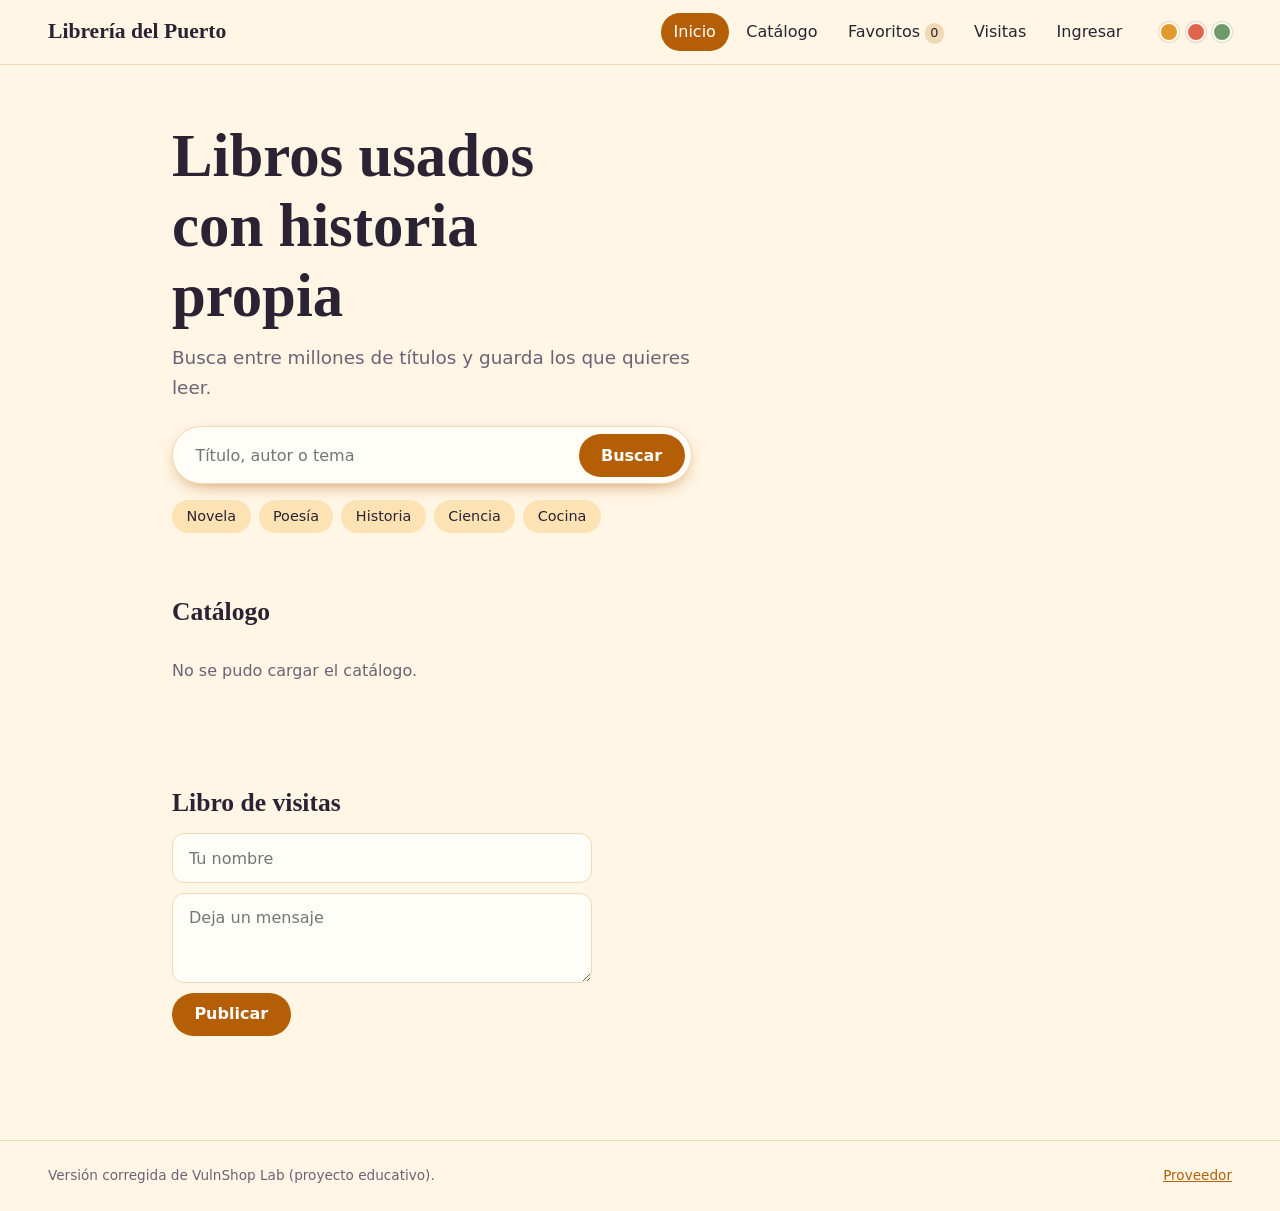
<file: index.html>
<!DOCTYPE html>
<html lang="es" data-theme="miel">
<head>
<title>Librería del Puerto - VulnShop Lab</title>
<meta charset="utf-8">
<meta name="viewport" content="width=device-width, initial-scale=1">
<meta http-equiv="Content-Security-Policy" content="default-src 'self'; script-src 'self'; style-src 'self'; img-src 'self' https://covers.openlibrary.org https://*.archive.org data:; connect-src https://openlibrary.org; object-src 'none'; base-uri 'none'; form-action 'self'">
<meta name="referrer" content="no-referrer">
<link rel="stylesheet" href="style.css">
</head>
<body>
<header class="top">
  <a class="brand" href="index.html">Librería del Puerto</a>
  <nav class="nav" id="nav">
    <a href="index.html">Inicio</a>
    <a href="index.html#catalogo">Catálogo</a>
    <a href="favoritos.html">Favoritos <span class="badge" id="badge">0</span></a>
    <a href="index.html#visitas">Visitas</a>
    <a href="login.html">Ingresar</a>
  </nav>
  <div class="themes" role="group" aria-label="Tema de color">
    <button data-theme="miel" title="Miel" aria-label="Tema miel"></button>
    <button data-theme="coral" title="Coral" aria-label="Tema coral"></button>
    <button data-theme="salvia" title="Salvia" aria-label="Tema salvia"></button>
  </div>
  <button class="burger" id="burger" aria-label="Abrir menú" aria-expanded="false">&#9776;</button>
</header>
<main>
  <section class="hero">
    <div id="welcome"></div>
    <h1>Libros usados con historia propia</h1>
    <p class="lead">Busca entre millones de títulos y guarda los que quieres leer.</p>
    <form class="search" method="GET" action="index.html">
      <input type="text" name="q" placeholder="Título, autor o tema" aria-label="Buscar libros">
      <button>Buscar</button>
    </form>
    <div class="chips">
      <a href="index.html?q=novela">Novela</a>
      <a href="index.html?q=poesia">Poesía</a>
      <a href="index.html?q=historia">Historia</a>
      <a href="index.html?q=ciencia">Ciencia</a>
      <a href="index.html?q=cocina">Cocina</a>
    </div>
  </section>

  <section id="catalogo">
    <h2>Catálogo</h2>
    <div id="results"></div>
    <div id="catalog" class="grid"></div>
    <p id="count" class="count"></p>
    <button id="more" class="ghost more" hidden>Cargar más</button>
  </section>

  <section id="visitas">
    <h2>Libro de visitas</h2>
    <div class="note-form">
      <input type="text" id="gb-name" placeholder="Tu nombre" aria-label="Nombre">
      <textarea id="gb-msg" placeholder="Deja un mensaje" aria-label="Mensaje"></textarea>
      <button id="gb-send">Publicar</button>
    </div>
    <div id="guestbook" class="notes"></div>
  </section>
</main>
<footer>
  <span>Versión corregida de VulnShop Lab (proyecto educativo).</span>
  <a href="https://example.org" target="_blank" rel="noopener noreferrer">Proveedor</a>
</footer>
<div id="toast" role="status" aria-live="polite"></div>
<script src="app.js"></script>
</body>
</html>
</file>
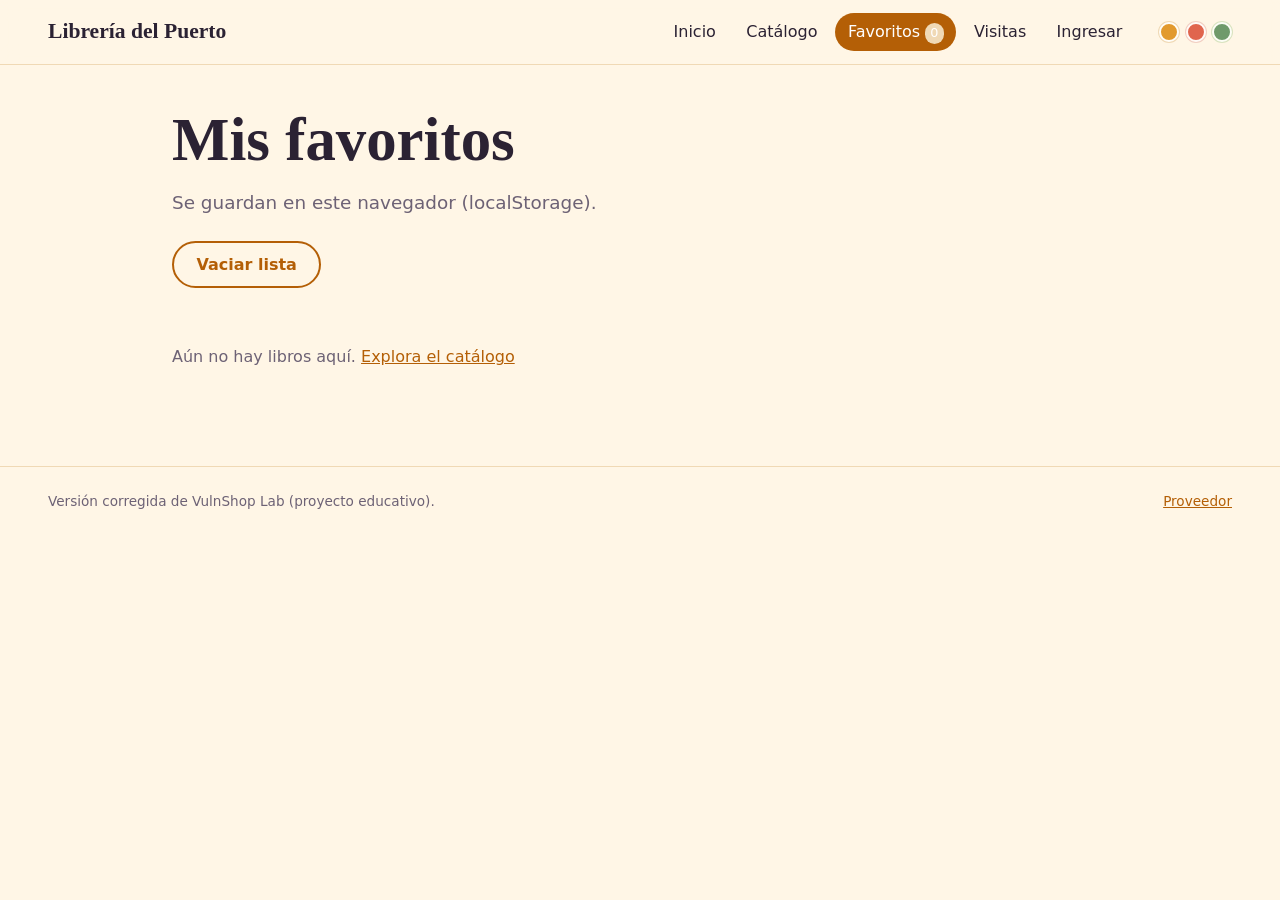
<file: favoritos.html>
<!DOCTYPE html>
<html lang="es" data-theme="miel">
<head>
<title>Favoritos - VulnShop Lab</title>
<meta charset="utf-8">
<meta name="viewport" content="width=device-width, initial-scale=1">
<meta http-equiv="Content-Security-Policy" content="default-src 'self'; script-src 'self'; style-src 'self'; img-src 'self' https://covers.openlibrary.org https://*.archive.org data:; connect-src https://openlibrary.org; object-src 'none'; base-uri 'none'; form-action 'self'">
<meta name="referrer" content="no-referrer">
<link rel="stylesheet" href="style.css">
</head>
<body>
<header class="top">
  <a class="brand" href="index.html">Librería del Puerto</a>
  <nav class="nav" id="nav">
    <a href="index.html">Inicio</a>
    <a href="index.html#catalogo">Catálogo</a>
    <a href="favoritos.html">Favoritos <span class="badge" id="badge">0</span></a>
    <a href="index.html#visitas">Visitas</a>
    <a href="login.html">Ingresar</a>
  </nav>
  <div class="themes" role="group" aria-label="Tema de color">
    <button data-theme="miel" title="Miel" aria-label="Tema miel"></button>
    <button data-theme="coral" title="Coral" aria-label="Tema coral"></button>
    <button data-theme="salvia" title="Salvia" aria-label="Tema salvia"></button>
  </div>
  <button class="burger" id="burger" aria-label="Abrir menú" aria-expanded="false">&#9776;</button>
</header>
<main>
  <section class="hero slim">
    <h1>Mis favoritos</h1>
    <p class="lead">Se guardan en este navegador (localStorage).</p>
    <button id="clear-favs" class="ghost">Vaciar lista</button>
  </section>
  <section><div id="favs" class="grid"></div></section>
</main>
<footer>
  <span>Versión corregida de VulnShop Lab (proyecto educativo).</span>
  <a href="https://example.org" target="_blank" rel="noopener noreferrer">Proveedor</a>
</footer>
<div id="toast" role="status" aria-live="polite"></div>
<script src="app.js"></script>
</body>
</html>
</file>
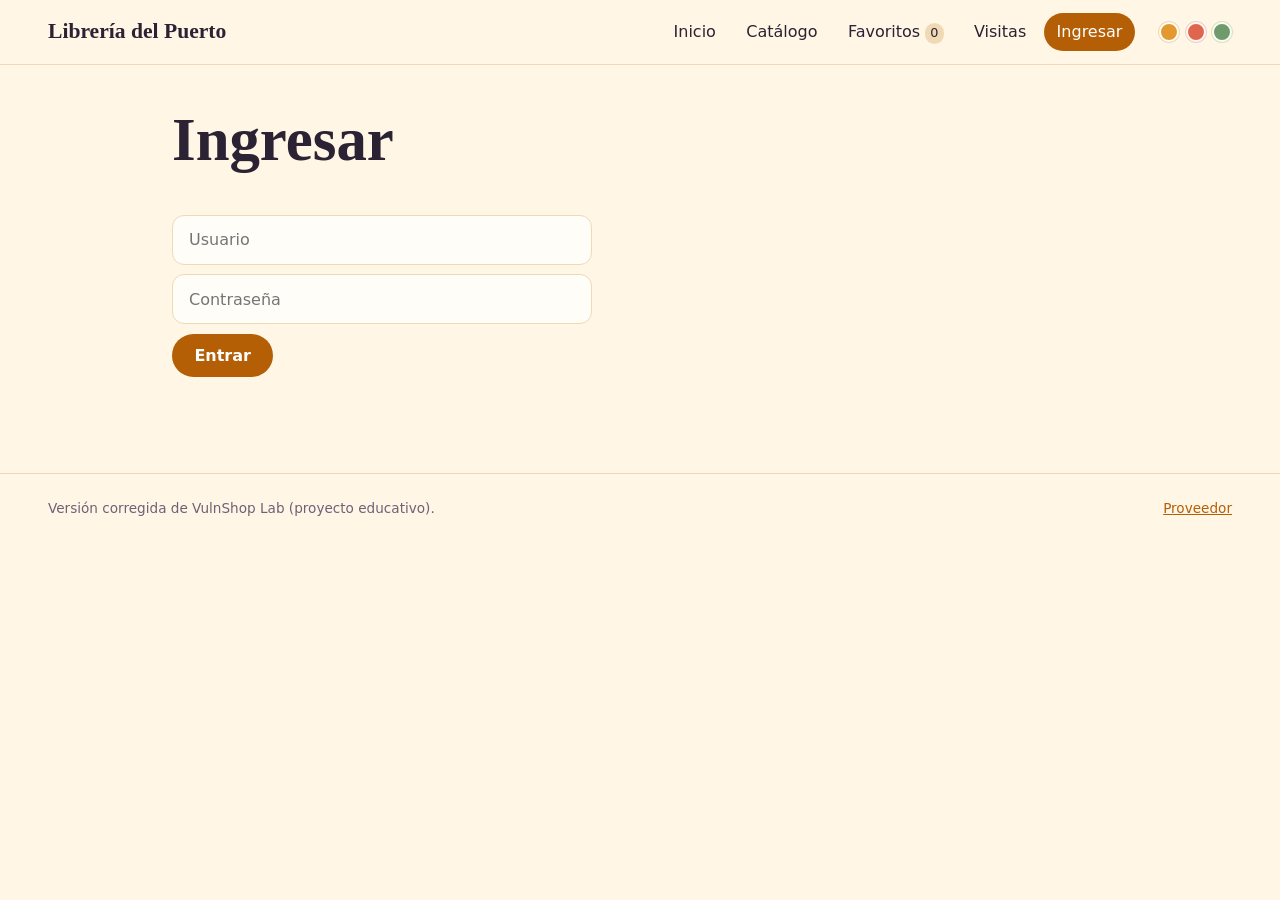
<file: login.html>
<!DOCTYPE html>
<html lang="es" data-theme="miel">
<head>
<title>Ingresar - VulnShop Lab</title>
<meta charset="utf-8">
<meta name="viewport" content="width=device-width, initial-scale=1">
<meta http-equiv="Content-Security-Policy" content="default-src 'self'; script-src 'self'; style-src 'self'; img-src 'self' https://covers.openlibrary.org https://*.archive.org data:; connect-src https://openlibrary.org; object-src 'none'; base-uri 'none'; form-action 'self'">
<meta name="referrer" content="no-referrer">
<link rel="stylesheet" href="style.css">
</head>
<body>
<header class="top">
  <a class="brand" href="index.html">Librería del Puerto</a>
  <nav class="nav" id="nav">
    <a href="index.html">Inicio</a>
    <a href="index.html#catalogo">Catálogo</a>
    <a href="favoritos.html">Favoritos <span class="badge" id="badge">0</span></a>
    <a href="index.html#visitas">Visitas</a>
    <a href="login.html">Ingresar</a>
  </nav>
  <div class="themes" role="group" aria-label="Tema de color">
    <button data-theme="miel" title="Miel" aria-label="Tema miel"></button>
    <button data-theme="coral" title="Coral" aria-label="Tema coral"></button>
    <button data-theme="salvia" title="Salvia" aria-label="Tema salvia"></button>
  </div>
  <button class="burger" id="burger" aria-label="Abrir menú" aria-expanded="false">&#9776;</button>
</header>
<main>
  <section class="hero slim"><h1>Ingresar</h1></section>
  <section>
    <form class="login" id="login-form" method="post">
      <input type="text" name="user" placeholder="Usuario" autocomplete="username" aria-label="Usuario">
      <input type="password" name="pass" placeholder="Contraseña" autocomplete="current-password" aria-label="Contraseña">
      <button>Entrar</button>
    </form>
    <p id="msg" role="alert"></p>
  </section>
</main>
<footer>
  <span>Versión corregida de VulnShop Lab (proyecto educativo).</span>
  <a href="https://example.org" target="_blank" rel="noopener noreferrer">Proveedor</a>
</footer>
<div id="toast" role="status" aria-live="polite"></div>
<script src="app.js"></script>
</body>
</html>
</file>
<file: style.css>
:root,[data-theme=miel]{--bg:#fff6e6;--surface:#fffdf8;--ink:#2b2233;--muted:#6d6275;--accent:#b45f06;--soft:#fde3b4;--line:#f0d9b5;--on:#fff}
[data-theme=coral]{--bg:#fff0ea;--surface:#fffaf7;--ink:#33222a;--muted:#75626a;--accent:#c4402b;--soft:#ffd5c8;--line:#f2cfc2}
[data-theme=salvia]{--bg:#f3f6e8;--surface:#fcfdf6;--ink:#232e27;--muted:#5f6e64;--accent:#3d6b45;--soft:#dbe8c3;--line:#d9e3c0}
*{box-sizing:border-box}
html{scroll-behavior:smooth;scroll-padding-top:5rem}
body{margin:0;font:16px/1.6 system-ui,-apple-system,"Segoe UI",sans-serif;background:var(--bg);color:var(--ink);transition:background .3s,color .3s}
h1,h2,h3{font-family:"Iowan Old Style","Palatino Linotype",Georgia,serif;line-height:1.15;margin:0}
a{color:var(--accent)}
.top{position:sticky;top:0;z-index:20;display:flex;align-items:center;gap:1.5rem;padding:.8rem clamp(1rem,4vw,3rem);background:color-mix(in srgb,var(--bg) 85%,transparent);backdrop-filter:blur(10px);border-bottom:1px solid var(--line)}
.brand{font:800 1.35rem "Iowan Old Style","Palatino Linotype",Georgia,serif;color:var(--ink);text-decoration:none;margin-right:auto}
.nav{display:flex;gap:.3rem}
.nav a{padding:.4rem .8rem;border-radius:99px;color:var(--ink);text-decoration:none;font-weight:500;transition:background .2s}
.nav a:hover{background:var(--soft)}
.nav a.active{background:var(--accent);color:var(--on)}
.badge{display:inline-block;min-width:1.4em;padding:0 .4em;border-radius:99px;background:var(--line);font-size:.8rem;text-align:center}
.badge.on{background:var(--accent);color:var(--on)}
.themes{display:flex;gap:.4rem}
.themes button{width:20px;height:20px;border-radius:50%;border:2px solid var(--surface);box-shadow:0 0 0 1px var(--line);cursor:pointer;padding:0}
.themes [data-theme=miel]{background:#e29a2e}.themes [data-theme=coral]{background:#e0654e}.themes [data-theme=salvia]{background:#6f9a6b}
.burger{display:none;background:none;border:0;font-size:1.6rem;color:var(--ink);cursor:pointer}
main{max-width:1000px;margin:0 auto;padding:0 clamp(1rem,4vw,2rem) 3rem}
section{padding:2rem 0}
section h2{font-size:1.6rem;margin-bottom:1rem}
.hero{padding:3.5rem 0 2rem}
.hero.slim{padding:2.5rem 0 .5rem}
.hero h1{font-size:clamp(2.2rem,6vw,3.8rem);font-weight:800;max-width:14ch}
.lead{font-size:1.15rem;color:var(--muted);margin:.8rem 0 1.5rem;max-width:46ch}
#welcome:not(:empty){background:var(--soft);padding:.6rem 1rem;border-radius:12px;margin-bottom:1rem;display:inline-block}
.search{display:flex;gap:.5rem;max-width:520px;background:var(--surface);padding:.4rem;border-radius:99px;border:1px solid var(--line);box-shadow:0 6px 20px -10px var(--accent)}
.search input{flex:1;border:0;background:none;padding:.5rem 1rem;font:inherit;color:inherit;min-width:0}
input,textarea{font:inherit;color:inherit}
button{font:inherit;cursor:pointer}
.search button,.note-form button,.login button,.ghost{background:var(--accent);color:var(--on);border:0;border-radius:99px;padding:.55rem 1.4rem;font-weight:700;transition:transform .15s}
.search button:hover,.note-form button:hover,.login button:hover{transform:translateY(-2px)}
.ghost{background:none;color:var(--accent);border:2px solid var(--accent)}
.chips{display:flex;flex-wrap:wrap;gap:.5rem;margin-top:1rem}
.chips a{padding:.3rem .9rem;border-radius:99px;background:var(--soft);color:var(--ink);text-decoration:none;font-size:.9rem;transition:transform .15s}
.chips a:hover{transform:translateY(-2px)}
#results{color:var(--muted);margin-bottom:1rem}
.grid{display:grid;grid-template-columns:repeat(auto-fill,minmax(150px,1fr));gap:1.2rem}
.book{transition:transform .2s}
.book:hover{transform:translateY(-5px)}
.cover{position:relative;aspect-ratio:2/3;border-radius:10px;overflow:hidden;background:linear-gradient(135deg,var(--soft),var(--line));box-shadow:0 10px 24px -14px var(--ink)}
.cover img{width:100%;height:100%;object-fit:cover;display:block}
.book h3{font-size:1rem;margin:.6rem 0 .1rem}
.book p{margin:0;font-size:.85rem;color:var(--muted)}
.heart{position:absolute;top:.5rem;right:.5rem;width:2.2rem;height:2.2rem;border-radius:50%;border:0;background:var(--surface);color:var(--muted);font-size:1.1rem;transition:transform .15s,color .15s}
.heart:hover{transform:scale(1.15)}
.heart.on{color:#d6334a}
.sk .cover{animation:pulse 1.2s ease-in-out infinite}
@keyframes pulse{50%{opacity:.5}}
.empty{color:var(--muted);grid-column:1/-1}
.note-form,.login{display:grid;gap:.6rem;max-width:420px}
.note-form input,.note-form textarea,.login input{padding:.7rem 1rem;border:1px solid var(--line);border-radius:12px;background:var(--surface)}
.note-form textarea{min-height:90px}
.note-form button,.login button{justify-self:start}
.notes{display:grid;grid-template-columns:repeat(auto-fill,minmax(220px,1fr));gap:1rem;margin-top:1.5rem}
.note{background:var(--soft);padding:1rem;border-radius:12px;transition:transform .2s}
.note:nth-child(odd){transform:rotate(-1deg)}.note:nth-child(even){transform:rotate(1deg)}
.note p{margin:.3rem 0 0}
footer{display:flex;flex-wrap:wrap;gap:1rem;justify-content:space-between;padding:1.5rem clamp(1rem,4vw,3rem);border-top:1px solid var(--line);font-size:.85rem;color:var(--muted)}
#toast{position:fixed;left:50%;bottom:1.5rem;transform:translate(-50%,2rem);background:var(--ink);color:var(--bg);padding:.6rem 1.2rem;border-radius:99px;opacity:0;pointer-events:none;transition:.25s}
#toast.show{opacity:1;transform:translate(-50%,0)}
a:focus-visible,button:focus-visible,input:focus-visible,textarea:focus-visible{outline:3px solid var(--accent);outline-offset:2px}
@media(max-width:720px){
 .burger{display:block}
 .top{flex-wrap:wrap}
 .nav{display:none;order:5;width:100%;flex-direction:column}
 .nav.open{display:flex}
}
@media(prefers-reduced-motion:reduce){*{animation:none!important;transition:none!important;scroll-behavior:auto!important}}
[hidden]{display:none!important}
.count{color:var(--muted);font-size:.9rem;margin:1.5rem 0 .5rem;text-align:center}
.more{display:block;margin:0 auto}
.more:disabled{opacity:.5;cursor:wait}
</file>
